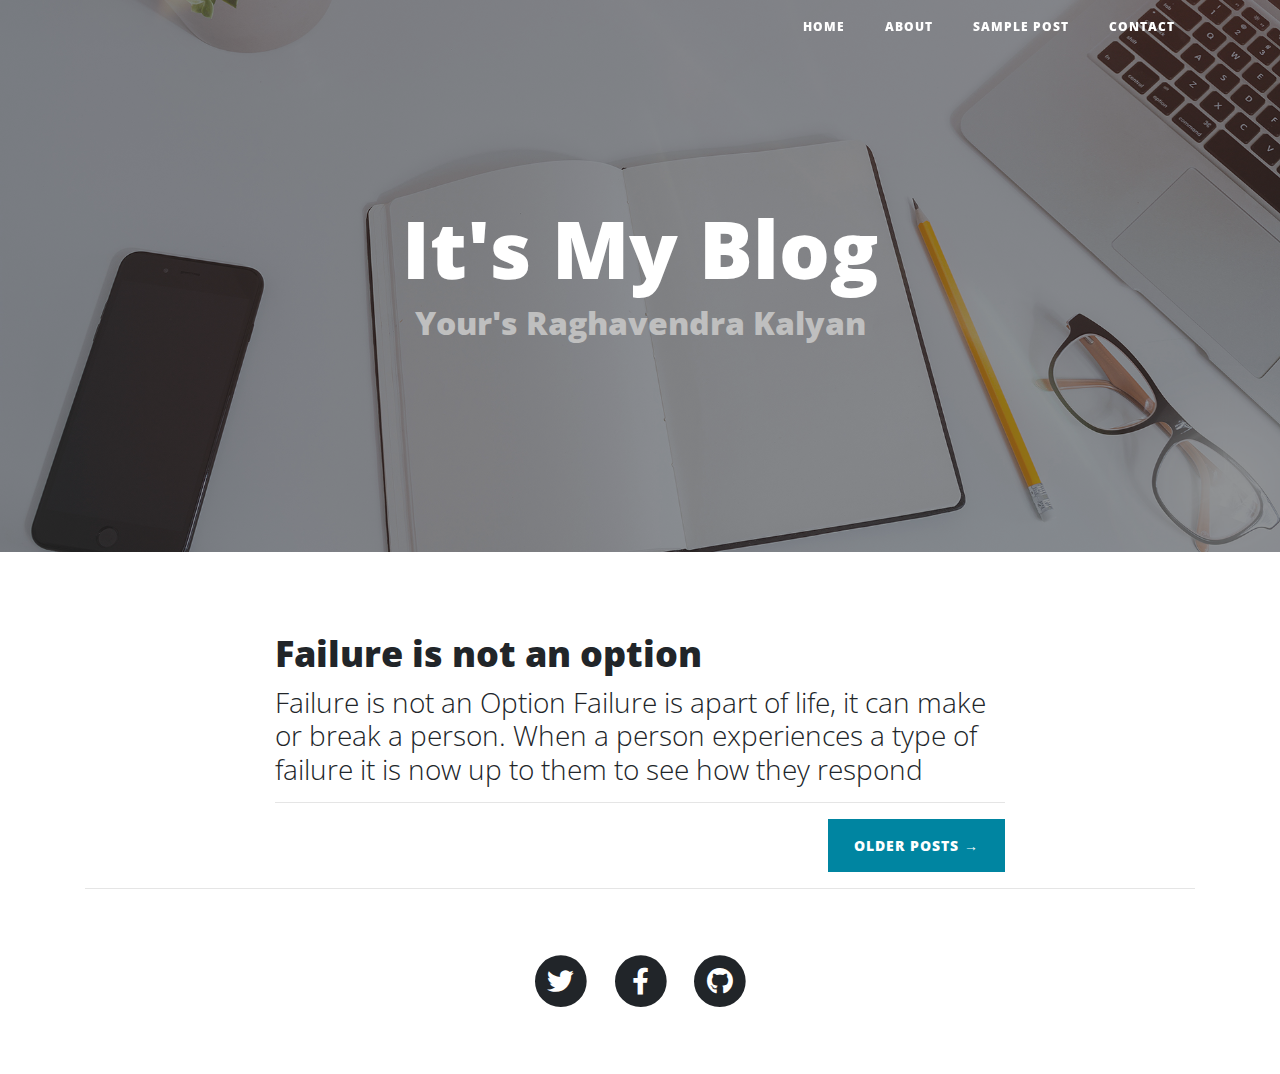
<file: index.html>
<!DOCTYPE html>
<html lang="en">

<head>

  <meta charset="utf-8">
  <meta name="viewport" content="width=device-width, initial-scale=1, shrink-to-fit=no">
  <meta name="description" content="">
  <meta name="author" content="">

  <title>It's my blog</title>

  <!-- Bootstrap core CSS -->
  <link href="vendor/bootstrap/css/bootstrap.min.css" rel="stylesheet">

  <!-- Custom fonts for this template -->
  <link href="vendor/fontawesome-free/css/all.min.css" rel="stylesheet" type="text/css">
  <link href='https://fonts.googleapis.com/css?family=Lora:400,700,400italic,700italic' rel='stylesheet' type='text/css'>
  <link href='https://fonts.googleapis.com/css?family=Open+Sans:300italic,400italic,600italic,700italic,800italic,400,300,600,700,800' rel='stylesheet' type='text/css'>

  <!-- Custom styles for this template -->
  <link href="css/clean-blog.min.css" rel="stylesheet">

</head>

<body>

  <!-- Navigation -->
  <nav class="navbar navbar-expand-lg navbar-light fixed-top" id="mainNav">
    <div class="container">
      <a class="navbar-brand" href="index.html"></a>
      <button class="navbar-toggler navbar-toggler-right" type="button" data-toggle="collapse" data-target="#navbarResponsive" aria-controls="navbarResponsive" aria-expanded="false" aria-label="Toggle navigation">
        Menu
        <i class="fas fa-bars"></i>
      </button>
      <div class="collapse navbar-collapse" id="navbarResponsive">
        <ul class="navbar-nav ml-auto">
          <li class="nav-item">
            <a class="nav-link" href="index.html">Home</a>
          </li>
          <li class="nav-item">
            <a class="nav-link" href="about.html">About</a>
          </li>
          <li class="nav-item">
            <a class="nav-link" href="post.html">Sample Post</a>
          </li>
          <li class="nav-item">
            <a class="nav-link" href="contact.html">Contact</a>
          </li>
        </ul>
      </div>
    </div>
  </nav>

  <!-- Page Header -->
  <header class="masthead" style="background-image: url('img/home-bg.jpg')">
    <div class="overlay"></div>
    <div class="container">
      <div class="row">
        <div class="col-lg-8 col-md-10 mx-auto">
          <div class="site-heading">
            <h1>It's My Blog</h1>
            <h2 style="color: #bfbfbf;">Your's Raghavendra Kalyan</h2>
            <span class="subheading"></span>
          </div>
        </div>
      </div>
    </div>
  </header>

  <!-- Main Content -->
  <div class="container">
    <div class="row">
      <div class="col-lg-8 col-md-10 mx-auto">
        <div class="post-preview">
          <a href="post.html">
            <!-- <h2 class="post-title">
              
            </h2>
            <h3 class="post-subtitle">
              
            </h3>
          </a>
          <p class="post-meta">
            <a href="#"></a>
            </p>
        </div>
        <hr>
        <div class="post-preview">
          <a href="post.html">
            <h2 class="post-title">
              I believe every human has a finite number of heartbeats. I don't intend to waste any of mine.
            </h2>
          </a>
          <p class="post-meta">Posted by
            <a href="#">Start Bootstrap</a>
            on September 18, 2019</p>
        </div>
        <hr>
        <div class="post-preview">
          <a href="post.html">
            <h2 class="post-title">
              Science has not yet mastered prophecy
            </h2>
            <h3 class="post-subtitle">
              We predict too much for the next year and yet far too little for the next ten.
            </h3>
          </a>
          <p class="post-meta">Posted by
            <a href="#">Start Bootstrap</a>
            on August 24, 2019</p>
        </div>
        <hr> -->
        <div class="post-preview">
          <a href="post.html">
            <h2 class="post-title">
              Failure is not an option
            </h2>
            <h3 class="post-subtitle">
              Failure is not an Option Failure is apart of life, it can make or break a person. When a person experiences a type of failure it is now up to them to see how they respond
            </h3>
          </a>
          <!-- <p class="post-meta">Posted by
            <a href="#">Start Bootstrap</a>
            on July 8, 2019</p> -->
        </div>
        <hr>
        <!-- Pager -->
        <div class="clearfix">
          <a class="btn btn-primary float-right" href="#">Older Posts &rarr;</a>
        </div>
      </div>
    </div>
  </div>

  <hr>

  <!-- Footer -->
  <footer>
    <div class="container">
      <div class="row">
        <div class="col-lg-8 col-md-10 mx-auto">
          <ul class="list-inline text-center">
            <li class="list-inline-item">
              <a href="#">
                <span class="fa-stack fa-lg">
                  <i class="fas fa-circle fa-stack-2x"></i>
                  <i class="fab fa-twitter fa-stack-1x fa-inverse"></i>
                </span>
              </a>
            </li>
            <li class="list-inline-item">
              <a href="#">
                <span class="fa-stack fa-lg">
                  <i class="fas fa-circle fa-stack-2x"></i>
                  <i class="fab fa-facebook-f fa-stack-1x fa-inverse"></i>
                </span>
              </a>
            </li>
            <li class="list-inline-item">
              <a href="#">
                <span class="fa-stack fa-lg">
                  <i class="fas fa-circle fa-stack-2x"></i>
                  <i class="fab fa-github fa-stack-1x fa-inverse"></i>
                </span>
              </a>
            </li>
          </ul>
          <!-- <p class="copyright text-muted">Copyright &copy; Your Website 2021</p> -->
        </div>
      </div>
    </div>
  </footer>

  <!-- Bootstrap core JavaScript -->
  <script src="vendor/jquery/jquery.min.js"></script>
  <script src="vendor/bootstrap/js/bootstrap.bundle.min.js"></script>

  <!-- Custom scripts for this template -->
  <script src="js/clean-blog.min.js"></script>

</body>

</html>
</file>
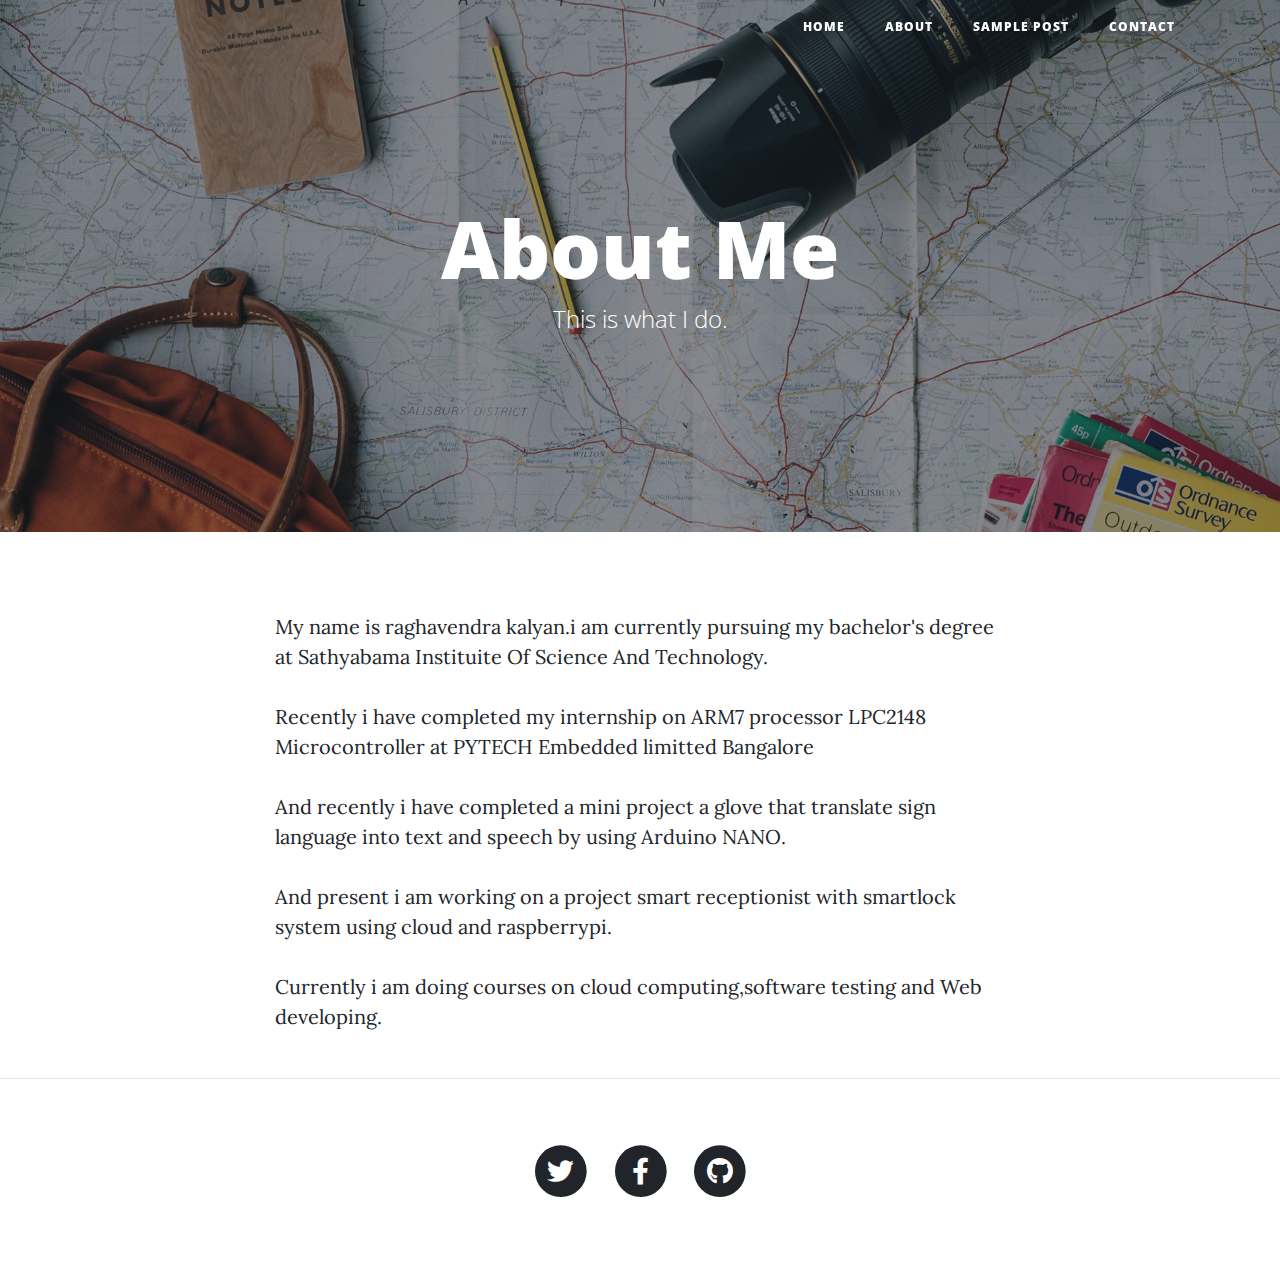
<file: about.html>
<!DOCTYPE html>
<html lang="en">

<head>

  <meta charset="utf-8">
  <meta name="viewport" content="width=device-width, initial-scale=1, shrink-to-fit=no">
  <meta name="description" content="">
  <meta name="author" content="">

  <title>It's my blog</title>

  <!-- Bootstrap core CSS -->
  <link href="vendor/bootstrap/css/bootstrap.min.css" rel="stylesheet">

  <!-- Custom fonts for this template -->
  <link href="vendor/fontawesome-free/css/all.min.css" rel="stylesheet" type="text/css">
  <link href='https://fonts.googleapis.com/css?family=Lora:400,700,400italic,700italic' rel='stylesheet' type='text/css'>
  <link href='https://fonts.googleapis.com/css?family=Open+Sans:300italic,400italic,600italic,700italic,800italic,400,300,600,700,800' rel='stylesheet' type='text/css'>

  <!-- Custom styles for this template -->
  <link href="css/clean-blog.min.css" rel="stylesheet">

</head>

<body>

  <!-- Navigation -->
  <nav class="navbar navbar-expand-lg navbar-light fixed-top" id="mainNav">
    <div class="container">
      <a class="navbar-brand" href="index.html"></a>
      <button class="navbar-toggler navbar-toggler-right" type="button" data-toggle="collapse" data-target="#navbarResponsive" aria-controls="navbarResponsive" aria-expanded="false" aria-label="Toggle navigation">
        Menu
        <i class="fas fa-bars"></i>
      </button>
      <div class="collapse navbar-collapse" id="navbarResponsive">
        <ul class="navbar-nav ml-auto">
          <li class="nav-item">
            <a class="nav-link" href="index.html">Home</a>
          </li>
          <li class="nav-item">
            <a class="nav-link" href="about.html">About</a>
          </li>
          <li class="nav-item">
            <a class="nav-link" href="post.html">Sample Post</a>
          </li>
          <li class="nav-item">
            <a class="nav-link" href="contact.html">Contact</a>
          </li>
        </ul>
      </div>
    </div>
  </nav>

  <!-- Page Header -->
  <header class="masthead" style="background-image: url('img/about-bg.jpg')">
    <div class="overlay"></div>
    <div class="container">
      <div class="row">
        <div class="col-lg-8 col-md-10 mx-auto">
          <div class="page-heading">
            <h1>About Me</h1>
            <span class="subheading">This is what I do.</span>
          </div>
        </div>
      </div>
    </div>
  </header>

  <!-- Main Content -->
  <div class="container">
    <div class="row">
      <div class="col-lg-8 col-md-10 mx-auto">
        <p>My name is raghavendra kalyan.i am currently pursuing my bachelor's degree at Sathyabama Instituite Of Science And Technology.</p>
        <p>Recently i have completed my internship on ARM7 processor LPC2148 Microcontroller at PYTECH Embedded limitted Bangalore</p>
        <p>And recently i have completed a mini project a glove that translate sign language into text and speech by using Arduino NANO.</p><p> And present i am working on a project smart receptionist with smartlock system using cloud and raspberrypi. </p>
        <p>Currently i am doing courses on cloud computing,software testing and Web developing.
        </p>
      </div>
    </div>
  </div>

  <hr>

  <!-- Footer -->
  <footer>
    <div class="container">
      <div class="row">
        <div class="col-lg-8 col-md-10 mx-auto">
          <ul class="list-inline text-center">
            <li class="list-inline-item">
              <a href="#">
                <span class="fa-stack fa-lg">
                  <i class="fas fa-circle fa-stack-2x"></i>
                  <i class="fab fa-twitter fa-stack-1x fa-inverse"></i>
                </span>
              </a>
            </li>
            <li class="list-inline-item">
              <a href="#">
                <span class="fa-stack fa-lg">
                  <i class="fas fa-circle fa-stack-2x"></i>
                  <i class="fab fa-facebook-f fa-stack-1x fa-inverse"></i>
                </span>
              </a>
            </li>
            <li class="list-inline-item">
              <a href="#">
                <span class="fa-stack fa-lg">
                  <i class="fas fa-circle fa-stack-2x"></i>
                  <i class="fab fa-github fa-stack-1x fa-inverse"></i>
                </span>
              </a>
            </li>
          </ul>
          <!-- <p class="copyright text-muted">Copyright &copy; Your Website 2020</p> -->
        </div>
      </div>
    </div>
  </footer>

  <!-- Bootstrap core JavaScript -->
  <script src="vendor/jquery/jquery.min.js"></script>
  <script src="vendor/bootstrap/js/bootstrap.bundle.min.js"></script>

  <!-- Custom scripts for this template -->
  <script src="js/clean-blog.min.js"></script>

</body>

</html>
</file>
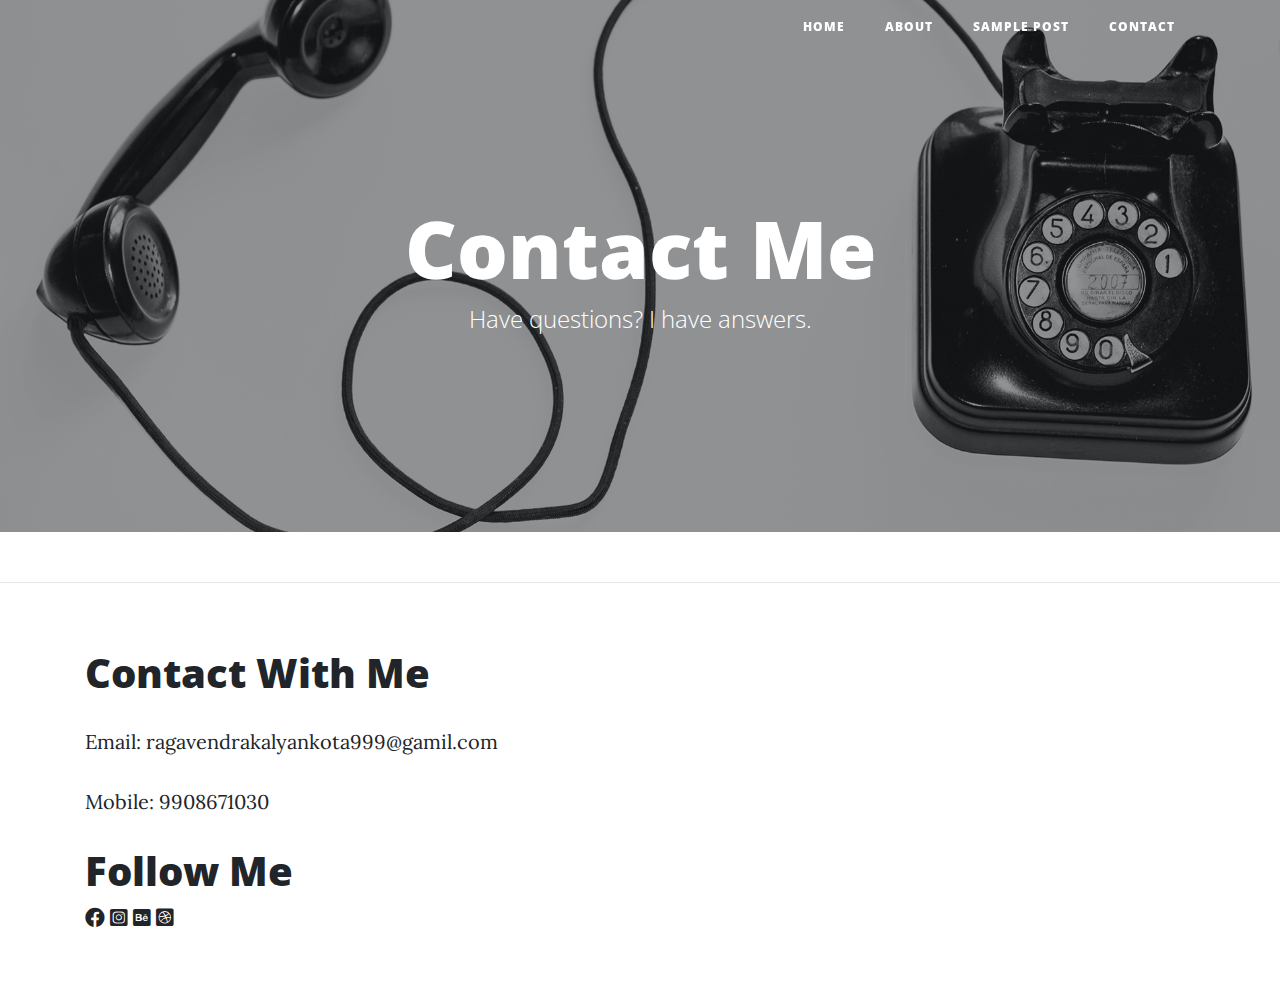
<file: contact.html>
<!DOCTYPE html>
<html lang="en">

<head>

  <meta charset="utf-8">
  <meta name="viewport" content="width=device-width, initial-scale=1, shrink-to-fit=no">
  <meta name="description" content="">
  <meta name="author" content="">

  <title>It's my blog</title>

  <!-- Bootstrap core CSS -->
  <link href="vendor/bootstrap/css/bootstrap.min.css" rel="stylesheet">

  <!-- Custom fonts for this template -->
  <link href="vendor/fontawesome-free/css/all.min.css" rel="stylesheet" type="text/css">
  <link href='https://fonts.googleapis.com/css?family=Lora:400,700,400italic,700italic' rel='stylesheet' type='text/css'>
  <link href='https://fonts.googleapis.com/css?family=Open+Sans:300italic,400italic,600italic,700italic,800italic,400,300,600,700,800' rel='stylesheet' type='text/css'>

  <!-- Custom styles for this template -->
  <link href="css/clean-blog.min.css" rel="stylesheet">

</head>

<body>

  <!-- Navigation -->
  <nav class="navbar navbar-expand-lg navbar-light fixed-top" id="mainNav">
    <div class="container">
      <a class="navbar-brand" href="index.html"></a>
      <button class="navbar-toggler navbar-toggler-right" type="button" data-toggle="collapse" data-target="#navbarResponsive" aria-controls="navbarResponsive" aria-expanded="false" aria-label="Toggle navigation">
        Menu
        <i class="fas fa-bars"></i>
      </button>
      <div class="collapse navbar-collapse" id="navbarResponsive">
        <ul class="navbar-nav ml-auto">
          <li class="nav-item">
            <a class="nav-link" href="index.html">Home</a>
          </li>
          <li class="nav-item">
            <a class="nav-link" href="about.html">About</a>
          </li>
          <li class="nav-item">
            <a class="nav-link" href="post.html">Sample Post</a>
          </li>
          <li class="nav-item">
            <a class="nav-link" href="contact.html">Contact</a>
          </li>
        </ul>
      </div>
    </div>
  </nav>

  <!-- Page Header -->
  <header class="masthead" style="background-image: url('img/contact-bg.jpg')">
    <div class="overlay"></div>
    <div class="container">
      <div class="row">
        <div class="col-lg-8 col-md-10 mx-auto">
          <div class="page-heading">
            <h1>Contact Me</h1>
            <span class="subheading">Have questions? I have answers.</span>
          </div>
        </div>
      </div>
    </div>
  </header>

  
  <!-- <div class="container">
    <div class="row">
      <div class="col-lg-8 col-md-10 mx-auto">
        <p>Want to get in touch? Fill out the form below to send me a message and I will get back to you as soon as possible!</p>
        <form name="sentMessage" id="contactForm" novalidate>
          <div class="control-group">
            <div class="form-group floating-label-form-group controls">
              <label>Name</label>
              <input type="text" class="form-control" placeholder="Name" id="name" required data-validation-required-message="Please enter your name.">
              <p class="help-block text-danger"></p>
            </div>
          </div>
          <div class="control-group">
            <div class="form-group floating-label-form-group controls">
              <label>Email Address</label>
              <input type="email" class="form-control" placeholder="Email Address" id="email" required data-validation-required-message="Please enter your email address.">
              <p class="help-block text-danger"></p>
            </div>
          </div>
          <div class="control-group">
            <div class="form-group col-xs-12 floating-label-form-group controls">
              <label>Phone Number</label>
              <input type="tel" class="form-control" placeholder="Phone Number" id="phone" required data-validation-required-message="Please enter your phone number.">
              <p class="help-block text-danger"></p>
            </div>
          </div>
          <div class="control-group">
            <div class="form-group floating-label-form-group controls">
              <label>Message</label>
              <textarea rows="5" class="form-control" placeholder="Message" id="message" required data-validation-required-message="Please enter a message."></textarea>
              <p class="help-block text-danger"></p>
            </div>
          </div>
          <br>
          <div id="success"></div>
          <button type="submit" class="btn btn-primary" id="sendMessageButton">Send</button>
        </form>
      </div>
    </div>
  </div> -->

  <hr>

  <!-- Footer -->
  <footer id="footer" class="footer container">
    <div class="footer-contact">
      <h1 class="footer-contact-heading">Contact With Me</h1>
      <p class="footer-contact-info">Email: ragavendrakalyankota999@gamil.com</p>
      <p class="footer-contact-info">Mobile: 9908671030</p>
    </div>
    <div class="footer-social-follow">
      <h1 class="footer-social-follow-heading">Follow Me</h1>
      <div class="footer-social-icon">
        <a href="#"><i class="fab fa-facebook"></i></a>
        <a href="#"><i class="fab fa-instagram-square"></i></a>
        <a href="#"><i class="fab fa-behance-square"></i></a>
        <a href="#"><i class="fab fa-dribbble-square"></i></a>
      </div>
    </div>
  </footer>

  <!-- Bootstrap core JavaScript -->
  <script src="vendor/jquery/jquery.min.js"></script>
  <script src="vendor/bootstrap/js/bootstrap.bundle.min.js"></script>

  <!-- Contact Form JavaScript -->
  <script src="js/jqBootstrapValidation.js"></script>
  <script src="js/contact_me.js"></script>

  <!-- Custom scripts for this template -->
  <script src="js/clean-blog.min.js"></script>

</body>

</html>
</file>
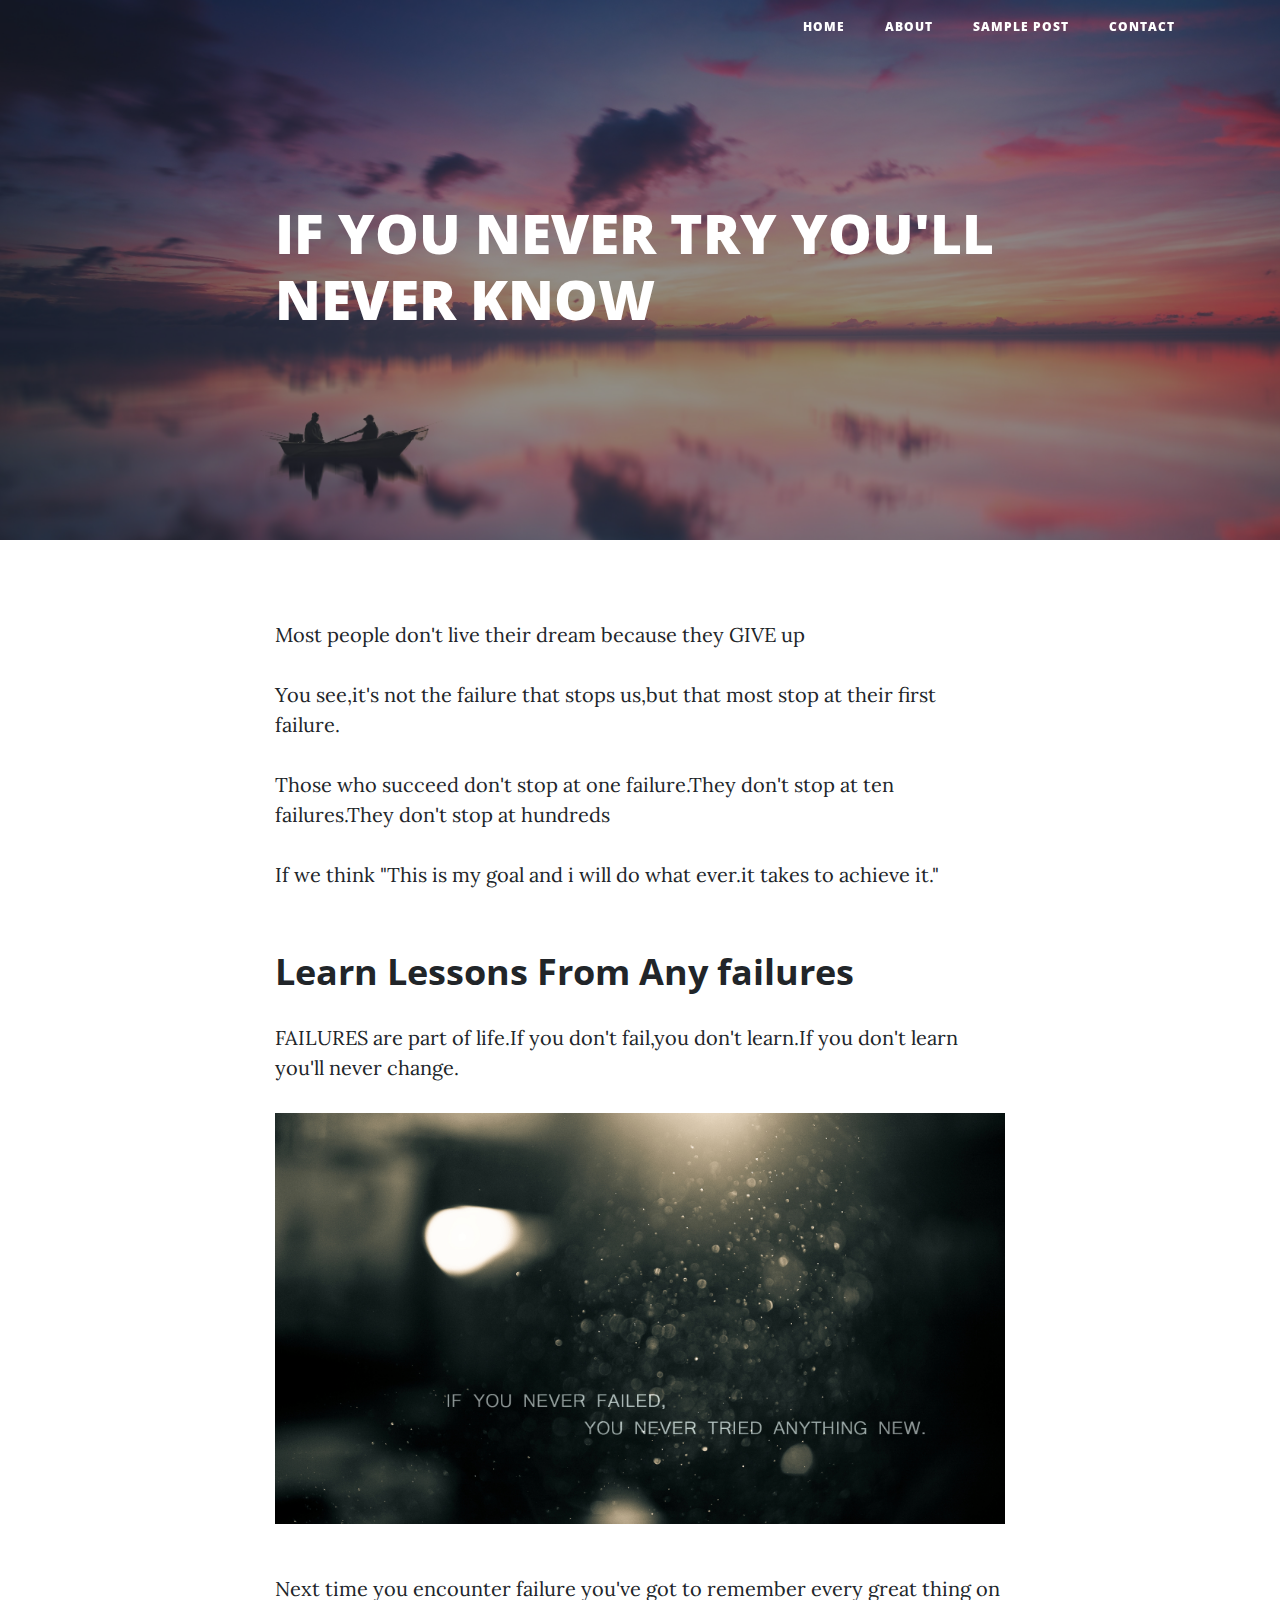
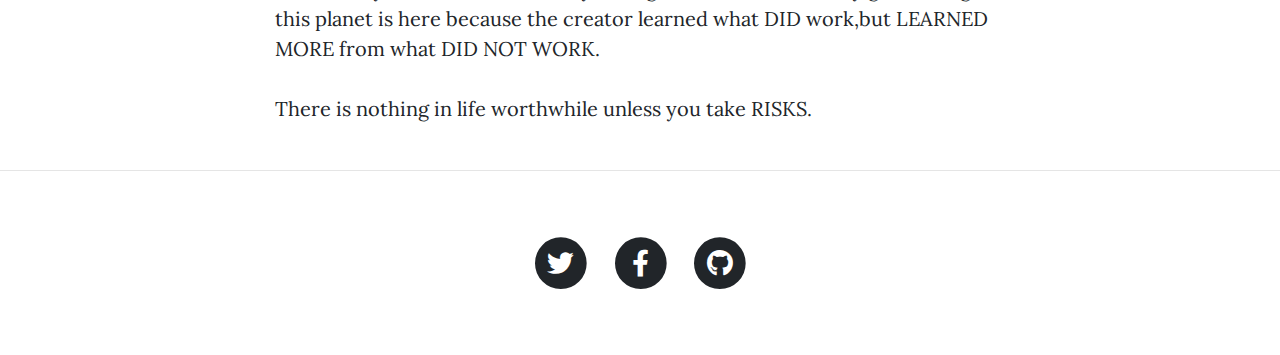
<file: post.html>
<!DOCTYPE html>
<html lang="en">

<head>

  <meta charset="utf-8">
  <meta name="viewport" content="width=device-width, initial-scale=1, shrink-to-fit=no">
  <meta name="description" content="">
  <meta name="author" content="">

  <title>It's my blog</title>

  <!-- Bootstrap core CSS -->
  <link href="vendor/bootstrap/css/bootstrap.min.css" rel="stylesheet">

  <!-- Custom fonts for this template -->
  <link href="vendor/fontawesome-free/css/all.min.css" rel="stylesheet" type="text/css">
  <link href='https://fonts.googleapis.com/css?family=Lora:400,700,400italic,700italic' rel='stylesheet' type='text/css'>
  <link href='https://fonts.googleapis.com/css?family=Open+Sans:300italic,400italic,600italic,700italic,800italic,400,300,600,700,800' rel='stylesheet' type='text/css'>

  <!-- Custom styles for this template -->
  <link href="css/clean-blog.min.css" rel="stylesheet">

</head>

<body>

  <!-- Navigation -->
  <nav class="navbar navbar-expand-lg navbar-light fixed-top" id="mainNav">
    <div class="container">
      <a class="navbar-brand" href="index.html"></a>
      <button class="navbar-toggler navbar-toggler-right" type="button" data-toggle="collapse" data-target="#navbarResponsive" aria-controls="navbarResponsive" aria-expanded="false" aria-label="Toggle navigation">
        Menu
        <i class="fas fa-bars"></i>
      </button>
      <div class="collapse navbar-collapse" id="navbarResponsive">
        <ul class="navbar-nav ml-auto">
          <li class="nav-item">
            <a class="nav-link" href="index.html">Home</a>
          </li>
          <li class="nav-item">
            <a class="nav-link" href="about.html">About</a>
          </li>
          <li class="nav-item">
            <a class="nav-link" href="post.html">Sample Post</a>
          </li>
          <li class="nav-item">
            <a class="nav-link" href="contact.html">Contact</a>
          </li>
        </ul>
      </div>
    </div>
  </nav>

  <!-- Page Header -->
  <header class="masthead" style="background-image: url('img/Soo.jpeg')">
    <div class="overlay"></div>
    <div class="container">
      <div class="row">
        <div class="col-lg-8 col-md-10 mx-auto">
          <div class="post-heading">
            <h1>IF YOU NEVER TRY YOU'LL NEVER KNOW </h1>
            <!-- <h2 class="subheading">Problems look mighty small from 150 miles up</h2>
            <span class="meta">Posted by
              <a href="#">Start Bootstrap</a>
              on August 24, 2019</span> -->
          </div>
        </div>
      </div>
    </div>
  </header>

  <!-- Post Content -->
  <article>
    <div class="container">
      <div class="row">
        <div class="col-lg-8 col-md-10 mx-auto">
          <p>Most people don't live their dream because they GIVE up</p>

          <p>You see,it's not the failure that stops us,but that most stop at their first failure.</p>

          <p>Those who succeed don't stop at one failure.They don't stop at ten failures.They don't stop at hundreds</p>

          <p>If we think "This is my goal and i will do what ever.it takes to achieve it."</p>

          <h2 class="section-heading">Learn Lessons From Any failures</h2>

          <p>FAILURES are part of life.If you don't fail,you don't learn.If you don't learn you'll never change.</p>

          <!-- <p>There can be no thought of finishing for ‘aiming for the stars.’ Both figuratively and literally, it is a task to occupy the generations. And no matter how much progress one makes, there is always the thrill of just beginning.</p>

          <blockquote class="blockquote">The dreams of yesterday are the hopes of today and the reality of tomorrow. Science has not yet mastered prophecy. We predict too much for the next year and yet far too little for the next ten.</blockquote>

          <p>Spaceflights cannot be stopped. This is not the work of any one man or even a group of men. It is a historical process which mankind is carrying out in accordance with the natural laws of human development.</p>

          <h2 class="section-heading">Reaching for the Stars</h2>

          <p>As we got further and further away, it [the Earth] diminished in size. Finally it shrank to the size of a marble, the most beautiful you can imagine. That beautiful, warm, living object looked so fragile, so delicate, that if you touched it with a finger it would crumble and fall apart. Seeing this has to change a man.</p> -->

          <a href="#">
            <img class="img-fluid" src="img/Fail.png" alt="">
          </a>
          <span class="caption text-muted"></span>

          <p>Next time you encounter failure you've got to remember every great thing on this planet is here because the creator learned what DID work,but LEARNED MORE from what DID NOT WORK.</p>

          <p>There is nothing in life worthwhile unless you take RISKS.</p>

          <!-- <p>Placeholder text by
            <a href="http://spaceipsum.com/">Space Ipsum</a>. Photographs by
            <a href="https://www.flickr.com/photos/nasacommons/">NASA on The Commons</a>.</p> -->
        </div>
      </div>
    </div>
  </article>

  <hr>

  <!-- Footer -->
  <footer>
    <div class="container">
      <div class="row">
        <div class="col-lg-8 col-md-10 mx-auto">
          <ul class="list-inline text-center">
            <li class="list-inline-item">
              <a href="#">
                <span class="fa-stack fa-lg">
                  <i class="fas fa-circle fa-stack-2x"></i>
                  <i class="fab fa-twitter fa-stack-1x fa-inverse"></i>
                </span>
              </a>
            </li>
            <li class="list-inline-item">
              <a href="#">
                <span class="fa-stack fa-lg">
                  <i class="fas fa-circle fa-stack-2x"></i>
                  <i class="fab fa-facebook-f fa-stack-1x fa-inverse"></i>
                </span>
              </a>
            </li>
            <li class="list-inline-item">
              <a href="#">
                <span class="fa-stack fa-lg">
                  <i class="fas fa-circle fa-stack-2x"></i>
                  <i class="fab fa-github fa-stack-1x fa-inverse"></i>
                </span>
              </a>
            </li>
          </ul>
          <!-- <p class="copyright text-muted">Copyright &copy; Your Website 2020</p> -->
        </div>
      </div>
    </div>
  </footer>

  <!-- Bootstrap core JavaScript -->
  <script src="vendor/jquery/jquery.min.js"></script>
  <script src="vendor/bootstrap/js/bootstrap.bundle.min.js"></script>

  <!-- Custom scripts for this template -->
  <script src="js/clean-blog.min.js"></script>

</body>

</html>
</file>
<file: css/clean-blog.min.css>
/*!
 * Start Bootstrap - Clean Blog v5.0.10 (https://startbootstrap.com/theme/clean-blog)
 * Copyright 2013-2020 Start Bootstrap
 * Licensed under MIT (https://github.com/StartBootstrap/startbootstrap-clean-blog/blob/master/LICENSE)
 */body{font-size:20px;color:#212529;font-family:Lora,'Times New Roman',serif}p{line-height:1.5;margin:30px 0}p a{text-decoration:underline}h1,h2,h3,h4,h5,h6{font-weight:800;font-family:'Open Sans','Helvetica Neue',Helvetica,Arial,sans-serif}a{color:#212529;transition:all .2s}a:focus,a:hover{color:#0085a1}blockquote{font-style:italic;color:#868e96}.section-heading{font-size:36px;font-weight:700;margin-top:60px}.caption{font-size:14px;font-style:italic;display:block;margin:0;padding:10px;text-align:center;border-bottom-right-radius:5px;border-bottom-left-radius:5px}::-moz-selection{color:#fff;background:#0085a1;text-shadow:none}::selection{color:#fff;background:#0085a1;text-shadow:none}img::-moz-selection{color:#fff;background:0 0}img::selection{color:#fff;background:0 0}img::-moz-selection{color:#fff;background:0 0}#mainNav{position:absolute;border-bottom:1px solid #e9ecef;background-color:#fff;font-family:'Open Sans','Helvetica Neue',Helvetica,Arial,sans-serif}#mainNav .navbar-brand{font-weight:800;color:#343a40}#mainNav .navbar-toggler{font-size:12px;font-weight:800;padding:13px;text-transform:uppercase;color:#343a40}#mainNav .navbar-nav>li.nav-item>a{font-size:12px;font-weight:800;letter-spacing:1px;text-transform:uppercase}@media only screen and (min-width:992px){#mainNav{border-bottom:1px solid transparent;background:0 0}#mainNav .navbar-brand{padding:10px 20px;color:#fff}#mainNav .navbar-brand:focus,#mainNav .navbar-brand:hover{color:rgba(255,255,255,.8)}#mainNav .navbar-nav>li.nav-item>a{padding:10px 20px;color:#fff}#mainNav .navbar-nav>li.nav-item>a:focus,#mainNav .navbar-nav>li.nav-item>a:hover{color:rgba(255,255,255,.8)}}@media only screen and (min-width:992px){#mainNav{transition:background-color .2s;transform:translate3d(0,0,0);-webkit-backface-visibility:hidden;backface-visibility:hidden}#mainNav.is-fixed{position:fixed;top:-67px;transition:transform .2s;border-bottom:1px solid #fff;background-color:rgba(255,255,255,.9)}#mainNav.is-fixed .navbar-brand{color:#212529}#mainNav.is-fixed .navbar-brand:focus,#mainNav.is-fixed .navbar-brand:hover{color:#0085a1}#mainNav.is-fixed .navbar-nav>li.nav-item>a{color:#212529}#mainNav.is-fixed .navbar-nav>li.nav-item>a:focus,#mainNav.is-fixed .navbar-nav>li.nav-item>a:hover{color:#0085a1}#mainNav.is-visible{transform:translate3d(0,100%,0)}}header.masthead{margin-bottom:50px;background:no-repeat center center;background-color:#868e96;background-attachment:scroll;position:relative;background-size:cover}header.masthead .overlay{position:absolute;top:0;left:0;height:100%;width:100%;background-color:#212529;opacity:.5}header.masthead .page-heading,header.masthead .post-heading,header.masthead .site-heading{padding:200px 0 150px;color:#fff}@media only screen and (min-width:768px){header.masthead .page-heading,header.masthead .post-heading,header.masthead .site-heading{padding:200px 0}}header.masthead .page-heading,header.masthead .site-heading{text-align:center}header.masthead .page-heading h1,header.masthead .site-heading h1{font-size:50px;margin-top:0}header.masthead .page-heading .subheading,header.masthead .site-heading .subheading{font-size:24px;font-weight:300;line-height:1.1;display:block;margin:10px 0 0;font-family:'Open Sans','Helvetica Neue',Helvetica,Arial,sans-serif}@media only screen and (min-width:768px){header.masthead .page-heading h1,header.masthead .site-heading h1{font-size:80px}}header.masthead .post-heading h1{font-size:35px}header.masthead .post-heading .meta,header.masthead .post-heading .subheading{line-height:1.1;display:block}header.masthead .post-heading .subheading{font-size:24px;font-weight:600;margin:10px 0 30px;font-family:'Open Sans','Helvetica Neue',Helvetica,Arial,sans-serif}header.masthead .post-heading .meta{font-size:20px;font-weight:300;font-style:italic;font-family:Lora,'Times New Roman',serif}header.masthead .post-heading .meta a{color:#fff}@media only screen and (min-width:768px){header.masthead .post-heading h1{font-size:55px}header.masthead .post-heading .subheading{font-size:30px}}.post-preview>a{color:#212529}.post-preview>a:focus,.post-preview>a:hover{text-decoration:none;color:#0085a1}.post-preview>a>.post-title{font-size:30px;margin-top:30px;margin-bottom:10px}.post-preview>a>.post-subtitle{font-weight:300;margin:0 0 10px}.post-preview>.post-meta{font-size:18px;font-style:italic;margin-top:0;color:#868e96}.post-preview>.post-meta>a{text-decoration:none;color:#212529}.post-preview>.post-meta>a:focus,.post-preview>.post-meta>a:hover{text-decoration:underline;color:#0085a1}@media only screen and (min-width:768px){.post-preview>a>.post-title{font-size:36px}}.floating-label-form-group{font-size:14px;position:relative;margin-bottom:0;padding-bottom:.5em;border-bottom:1px solid #dee2e6}.floating-label-form-group input,.floating-label-form-group textarea{font-size:1.5em;position:relative;z-index:1;padding:0;resize:none;border:none;border-radius:0;background:0 0;box-shadow:none!important;font-family:Lora,'Times New Roman',serif}.floating-label-form-group input::-webkit-input-placeholder,.floating-label-form-group textarea::-webkit-input-placeholder{color:#868e96;font-family:Lora,'Times New Roman',serif}.floating-label-form-group label{font-size:.85em;line-height:1.764705882em;position:relative;z-index:0;top:2em;display:block;margin:0;transition:top .3s ease,opacity .3s ease;opacity:0}.floating-label-form-group .help-block{margin:15px 0}.floating-label-form-group-with-value label{top:0;opacity:1}.floating-label-form-group-with-focus label{color:#0085a1}form .form-group:first-child .floating-label-form-group{border-top:1px solid #dee2e6}footer{padding:50px 0 65px}footer .list-inline{margin:0;padding:0}footer .copyright{font-size:14px;margin-bottom:0;text-align:center}.btn{font-size:14px;font-weight:800;padding:15px 25px;letter-spacing:1px;text-transform:uppercase;border-radius:0;font-family:'Open Sans','Helvetica Neue',Helvetica,Arial,sans-serif}.btn-primary{background-color:#0085a1;border-color:#0085a1}.btn-primary:active,.btn-primary:focus,.btn-primary:hover{color:#fff;background-color:#00657b!important;border-color:#00657b!important}.btn-lg{font-size:16px;padding:25px 35px}
</file>
